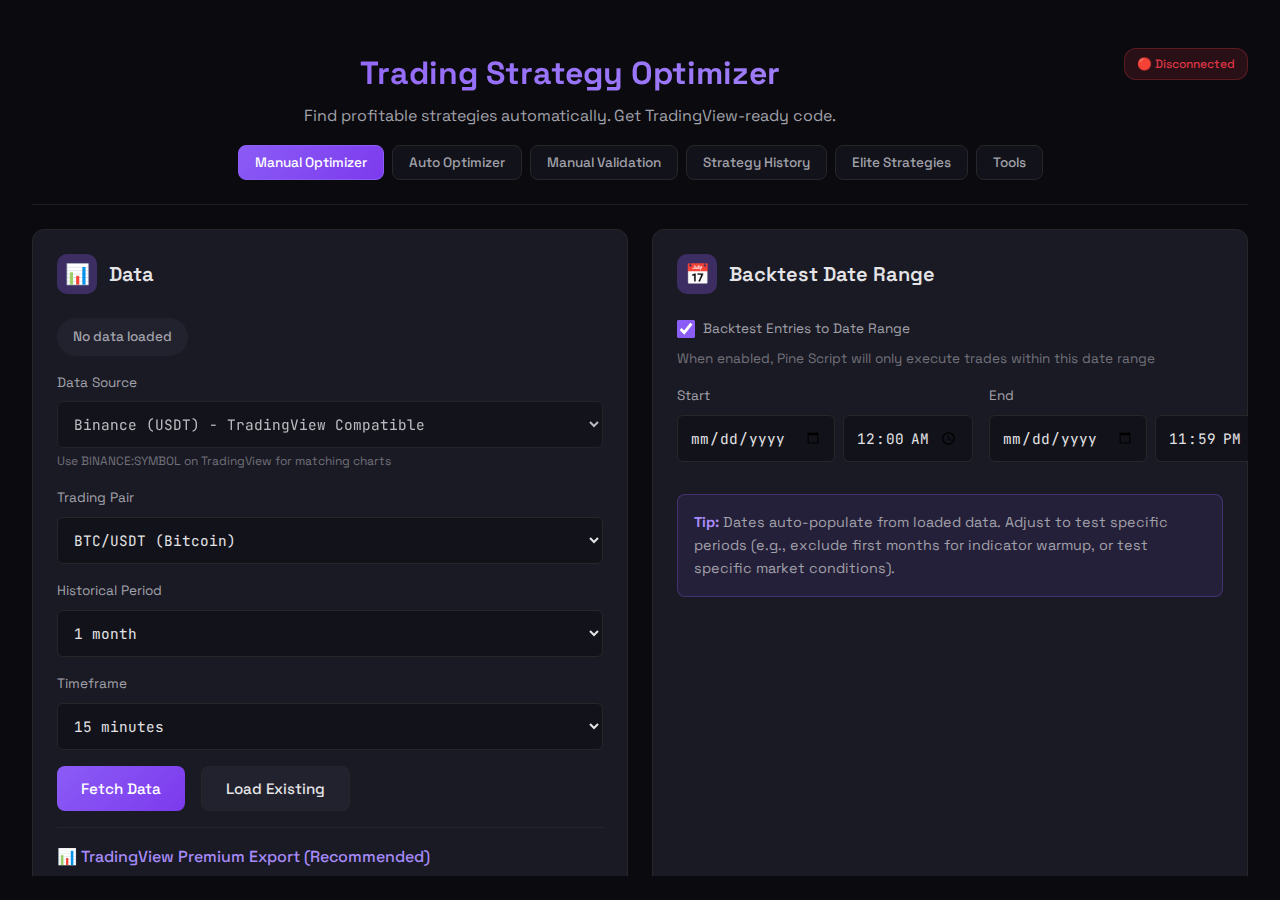
<file: frontend/index_split.html>
<!DOCTYPE html>
<html lang="en">
<head>
    <meta charset="UTF-8">
    <meta name="viewport" content="width=device-width, initial-scale=1.0">
    <title>BTCGBP ML Optimizer</title>
    <link href="https://fonts.googleapis.com/css2?family=JetBrains+Mono:wght@400;600&family=Space+Grotesk:wght@400;500;600;700&display=swap" rel="stylesheet">
    <link rel="stylesheet" href="css/main.css">
</head>
<body>
    <div class="container">
        <header>
            <div class="header-row">
                <div class="header-title">
                    <h1>Trading Strategy Optimizer</h1>
                    <p>Find profitable strategies automatically. Get TradingView-ready code.</p>
                </div>
                <div id="wsConnectionStatus" class="ws-status ws-connecting">🔄 Connecting...</div>
            </div>

            <!-- Tab Navigation -->
            <div class="tab-nav">
                <button class="tab-btn active" data-tab="main" onclick="showTab('main')">
                    Manual Optimizer
                </button>
                <button class="tab-btn" data-tab="autonomous" onclick="showTab('autonomous')">
                    Auto Optimizer
                </button>
                <button class="tab-btn" data-tab="validation" onclick="showTab('validation')">
                    Manual Validation
                </button>
                <button class="tab-btn" data-tab="history" onclick="showTab('history')">
                    Strategy History
                </button>
                <button class="tab-btn" data-tab="elite" onclick="showTab('elite')">
                    Elite Strategies
                </button>
                <button class="tab-btn" data-tab="tools" onclick="showTab('tools')">
                    Tools
                </button>
            </div>
        </header>

        <!-- Main Tab Content -->
        <div id="main-tab" class="tab-content">
        <div class="grid">
            <!-- Data Section -->
            <div class="card">
                <div class="card-header">
                    <div class="icon">📊</div>
                    <h2>Data</h2>
                </div>
                
                <div id="dataStatus">
                    <span class="status-badge neutral">No data loaded</span>
                </div>
                
                <div class="input-group" style="margin-top: 1rem;">
                    <label>Data Source</label>
                    <select id="sourceSelect" disabled style="opacity: 0.8;">
                        <option value="binance" selected>Binance (USDT) - TradingView Compatible</option>
                    </select>
                    <small style="color: var(--text-muted); font-size: 0.75rem; margin-top: 0.25rem; display: block;">
                        Use BINANCE:SYMBOL on TradingView for matching charts
                    </small>
                </div>
                
                <div class="input-group">
                    <label>Trading Pair</label>
                    <select id="pairSelect">
                        <!-- Options populated by JavaScript based on source -->
                    </select>
                </div>
                
                <div class="input-group">
                    <label>Historical Period</label>
                    <select id="monthsSelect">
                        <!-- Options will be populated by JavaScript based on source/interval -->
                        <option value="1" selected>1 month</option>
                        <option value="2">2 months (max)</option>
                    </select>
                </div>
                
                <div class="input-group">
                    <label>Timeframe</label>
                    <select id="intervalSelect" onchange="updatePeriodOptions()">
                        <option value="15" selected>15 minutes</option>
                        <option value="30">30 minutes</option>
                        <option value="60">1 hour</option>
                    </select>
                </div>
                
                
                <div class="actions">
                    <button class="btn btn-primary" id="fetchDataBtn" onclick="fetchData()">
                        Fetch Data
                    </button>
                    <button class="btn btn-secondary" onclick="loadExistingData()">
                        Load Existing
                    </button>
                </div>
                
                <!-- Data Loading Progress -->
                <div id="dataLoadingProgress" style="display: none; margin-top: 1rem;">
                    <div class="progress-bar">
                        <div class="progress-fill" id="dataProgressFill" style="width: 0%; transition: width 0.5s ease;"></div>
                    </div>
                    <div style="display: flex; justify-content: space-between; margin-top: 0.5rem;">
                        <span id="dataProgressMessage" style="color: var(--text-secondary); font-size: 0.9rem;">Loading...</span>
                        <span id="dataProgressPercent" style="color: var(--accent-primary); font-weight: 500;"></span>
                    </div>
                </div>
                
                <div style="margin-top: 1rem; padding-top: 1rem; border-top: 1px solid var(--border);">
                    <label style="color: var(--accent-secondary); font-weight: 500;">📊 TradingView Premium Export (Recommended)</label>
                    <p style="color: var(--text-muted); font-size: 0.85rem; margin: 0.5rem 0;">Export chart data from TradingView (Right-click → Export chart data)</p>
                    <input type="file" id="csvUpload" accept=".csv" onchange="uploadCSV(event)" style="display: none;">
                    <button class="btn btn-success" id="uploadCsvBtn" onclick="document.getElementById('csvUpload').click()" style="margin-top: 0.5rem;">
                        📁 Upload TradingView CSV
                    </button>
                </div>
            </div>

            <!-- Backtest Date Range Section -->
            <div class="card" id="backtestDateCard">
                <div class="card-header">
                    <div class="icon">📅</div>
                    <h2>Backtest Date Range</h2>
                </div>

                <div class="input-group" style="margin-bottom: 1rem;">
                    <label style="display: flex; align-items: center; gap: 0.5rem; cursor: pointer;">
                        <input type="checkbox" id="enableDateRange" checked style="width: 18px; height: 18px; accent-color: var(--accent-primary);">
                        <span>Backtest Entries to Date Range</span>
                    </label>
                    <p style="color: var(--text-muted); font-size: 0.85rem; margin-top: 0.5rem;">When enabled, Pine Script will only execute trades within this date range</p>
                </div>

                <div id="dateRangeInputs">
                    <div style="display: grid; grid-template-columns: 1fr 1fr; gap: 1rem;">
                        <div class="input-group">
                            <label>Start</label>
                            <div style="display: flex; gap: 0.5rem;">
                                <input type="date" id="backtestStartDate" style="flex: 2;">
                                <input type="time" id="backtestStartTime" value="00:00" style="flex: 1;">
                            </div>
                        </div>
                        <div class="input-group">
                            <label>End</label>
                            <div style="display: flex; gap: 0.5rem;">
                                <input type="date" id="backtestEndDate" style="flex: 2;">
                                <input type="time" id="backtestEndTime" value="23:59" style="flex: 1;">
                            </div>
                        </div>
                    </div>
                </div>

                <div class="info-box" style="margin-top: 1rem; background: rgba(139, 92, 246, 0.1); border: 1px solid rgba(139, 92, 246, 0.3);">
                    <strong>Tip:</strong> Dates auto-populate from loaded data. Adjust to test specific periods (e.g., exclude first months for indicator warmup, or test specific market conditions).
                </div>

                <!-- Data Statistics -->
                <div id="dataStatsSection" style="display: none; margin-top: 1rem;">
                    <!-- Row 1: Min, Avg, Max Price -->
                    <div style="display: grid; grid-template-columns: repeat(3, 1fr); gap: 0.75rem;">
                        <div style="background: rgba(239, 68, 68, 0.1); border: 1px solid rgba(239, 68, 68, 0.3); border-radius: 8px; padding: 0.75rem; text-align: center;">
                            <div style="font-size: 0.75rem; color: var(--text-muted); margin-bottom: 0.25rem;">Min Price</div>
                            <div id="statMinPrice" style="font-size: 1.1rem; font-weight: 600; color: var(--accent-danger);">-</div>
                        </div>
                        <div style="background: rgba(139, 92, 246, 0.1); border: 1px solid rgba(139, 92, 246, 0.3); border-radius: 8px; padding: 0.75rem; text-align: center;">
                            <div style="font-size: 0.75rem; color: var(--text-muted); margin-bottom: 0.25rem;">Avg Price</div>
                            <div id="statAvgPrice" style="font-size: 1.1rem; font-weight: 600; color: var(--accent-primary);">-</div>
                        </div>
                        <div style="background: rgba(16, 185, 129, 0.1); border: 1px solid rgba(16, 185, 129, 0.3); border-radius: 8px; padding: 0.75rem; text-align: center;">
                            <div style="font-size: 0.75rem; color: var(--text-muted); margin-bottom: 0.25rem;">Max Price</div>
                            <div id="statMaxPrice" style="font-size: 1.1rem; font-weight: 600; color: var(--accent-success);">-</div>
                        </div>
                    </div>
                    <!-- Row 2: Down Swing, Volatility, Up Swing -->
                    <div style="display: grid; grid-template-columns: repeat(3, 1fr); gap: 0.75rem; margin-top: 0.75rem;">
                        <div style="background: rgba(239, 68, 68, 0.1); border: 1px solid rgba(239, 68, 68, 0.3); border-radius: 8px; padding: 0.75rem; text-align: center;">
                            <div style="font-size: 0.75rem; color: var(--text-muted); margin-bottom: 0.25rem;">Largest Down Swing</div>
                            <div id="statMaxDown" style="font-size: 1.1rem; font-weight: 600; color: var(--accent-danger);">-</div>
                        </div>
                        <div style="background: rgba(251, 191, 36, 0.1); border: 1px solid rgba(251, 191, 36, 0.3); border-radius: 8px; padding: 0.75rem; text-align: center;">
                            <div style="font-size: 0.75rem; color: var(--text-muted); margin-bottom: 0.25rem;">Volatility (ATR%)</div>
                            <div id="statVolatility" style="font-size: 1.1rem; font-weight: 600; color: #fbbf24;">-</div>
                        </div>
                        <div style="background: rgba(16, 185, 129, 0.1); border: 1px solid rgba(16, 185, 129, 0.3); border-radius: 8px; padding: 0.75rem; text-align: center;">
                            <div style="font-size: 0.75rem; color: var(--text-muted); margin-bottom: 0.25rem;">Largest Up Swing</div>
                            <div id="statMaxUp" style="font-size: 1.1rem; font-weight: 600; color: var(--accent-success);">-</div>
                        </div>
                    </div>
                    <!-- Row 3: Daily Bull/Bear Timeline -->
                    <div style="margin-top: 0.75rem; background: rgba(30, 30, 40, 0.5); border: 1px solid rgba(255,255,255,0.1); border-radius: 8px; padding: 0.75rem;">
                        <div style="font-size: 0.75rem; color: var(--text-muted); margin-bottom: 0.5rem;">Daily Trend Timeline</div>
                        <div id="dailyTrendTimeline" style="display: flex; gap: 2px; flex-wrap: wrap; min-height: 24px;">
                            <!-- Filled by JS -->
                        </div>
                        <div style="display: flex; justify-content: space-between; margin-top: 0.5rem; font-size: 0.7rem; color: var(--text-muted);">
                            <span id="timelineStartDate">-</span>
                            <span style="display: flex; gap: 1rem;">
                                <span>🟢 Bull</span>
                                <span>🔴 Bear</span>
                                <span>⚪ Flat</span>
                            </span>
                            <span id="timelineEndDate">-</span>
                        </div>
                    </div>
                </div>
            </div>

            <!-- UNIFIED OPTIMIZATION - THE Main Feature -->
            <div class="card full-width" id="unifiedCard" style="position: relative; border: 2px solid var(--accent-primary);">
                <div id="unifiedOverlay" style="position: absolute; top: 0; left: 0; right: 0; bottom: 0; background: rgba(10,10,15,0.85); display: flex; align-items: center; justify-content: center; z-index: 10; border-radius: 12px;">
                    <div style="text-align: center; color: var(--text-muted);">
                        <div style="font-size: 2rem; margin-bottom: 0.5rem;">🔒</div>
                        <div>Load data first to start</div>
                    </div>
                </div>

                <div class="card-header">
                    <div class="icon" style="background: linear-gradient(135deg, var(--accent-primary), #ec4899);">🎯</div>
                    <h2>Find Profitable Strategies <span id="strategyDateRange" style="font-size: 0.85rem; font-weight: normal; color: var(--text-muted);"></span></h2>
                </div>

                <div class="info-box" style="background: linear-gradient(135deg, rgba(139, 92, 246, 0.15), rgba(236, 72, 153, 0.1)); border: 1px solid rgba(139, 92, 246, 0.4);">
                    <strong>How it works:</strong> Tests <strong>39 entry strategies</strong> (RSI, Bollinger Bands, MACD, Ichimoku, Keltner, Donchian, Aroon, etc.) with both long and short directions. Optimizes <strong>TP/SL percentages</strong> (0.1% - 10%). Native engine also supports candlestick pattern recognition.
                </div>

                <div style="display: grid; grid-template-columns: repeat(3, 1fr); gap: 1rem; margin: 1rem 0;">
                    <div class="input-group">
                        <label>Starting Capital (£)</label>
                        <input type="number" id="unifiedCapital" value="1000" min="100" max="100000" step="100">
                    </div>
                    <div class="input-group">
                        <label>Position Size (% of equity)</label>
                        <input type="number" id="unifiedRisk" value="75" min="1" max="100" step="5">
                    </div>
                    <div class="input-group">
                        <label>TP/SL Granularity</label>
                        <select id="unifiedTrials">
                            <option value="100">1.0% steps (fast)</option>
                            <option value="225">0.67% steps (balanced)</option>
                            <option value="400" selected>0.5% steps (thorough)</option>
                            <option value="625">0.4% steps (fine)</option>
                            <option value="10000">0.1% steps (exhaustive)</option>
                        </select>
                    </div>
                </div>

                <div class="info-box" style="background: linear-gradient(135deg, rgba(16, 185, 129, 0.1), rgba(5, 150, 105, 0.1)); border: 1px solid rgba(16, 185, 129, 0.3); margin-top: 0.5rem;">
                    <strong>🔬 Dual-Engine:</strong> TradingView engine for Pine Script export, Native engine (TA-Lib) for fast in-app execution with candlestick patterns.
                </div>

                <div class="actions">
                    <button class="btn btn-primary" id="unifiedBtn" onclick="runUnifiedOptimization()" style="background: linear-gradient(135deg, var(--accent-primary), #ec4899); font-size: 1.1rem; padding: 1rem 2rem; width: 100%;">
                        Find Best Strategies
                    </button>
                </div>
                
                <div id="unifiedProgress" style="display: none; margin-top: 1.5rem;">
                    <div class="progress-bar" style="height: 12px;">
                        <div class="progress-fill" id="unifiedProgressFill" style="width: 0%; background: linear-gradient(90deg, var(--accent-primary), #ec4899);"></div>
                    </div>
                    <p id="unifiedMessage" style="color: var(--text-secondary); margin-top: 0.75rem; font-size: 0.95rem;"></p>
                </div>
                
                <div id="unifiedResults" style="margin-top: 1.5rem;"></div>
            </div>
            
            <!-- TradingView Comparison Section -->
            <div class="card full-width" id="comparisonCard" style="display: none;">
                <div class="card-header">
                    <div class="icon" style="background: linear-gradient(135deg, #2962FF, #00BCD4);">📊</div>
                    <h2>TradingView vs Our System Comparison</h2>
                </div>

                <div class="info-box" style="background: linear-gradient(135deg, rgba(41, 98, 255, 0.1), rgba(0, 188, 212, 0.1)); border: 1px solid rgba(41, 98, 255, 0.3);">
                    <strong>How to compare:</strong>
                    1. Run our optimization on your data.
                    2. Copy the Pine Script to TradingView.
                    3. In TradingView Strategy Tester, click "List of Trades" → Export (CSV icon).
                    4. Upload that CSV here to compare.
                </div>

                <div style="display: flex; gap: 1rem; align-items: center; margin: 1rem 0; flex-wrap: wrap;">
                    <div class="input-group" style="margin-bottom: 0; flex: 1; min-width: 150px;">
                        <label>Compare against strategy:</label>
                        <select id="comparisonRankSelect">
                            <option value="1">#1 Strategy</option>
                            <option value="2">#2 Strategy</option>
                            <option value="3">#3 Strategy</option>
                            <option value="4">#4 Strategy</option>
                            <option value="5">#5 Strategy</option>
                        </select>
                    </div>
                    <div>
                        <input type="file" id="tvComparisonUpload" accept=".csv" onchange="uploadTVComparison(event)" style="display: none;">
                        <button class="btn" onclick="document.getElementById('tvComparisonUpload').click()" style="background: linear-gradient(135deg, #2962FF, #00BCD4); margin-top: 1.25rem;">
                            📁 Upload TradingView Trade Export
                        </button>
                    </div>
                    <button class="btn btn-secondary" onclick="clearComparison()" style="margin-top: 1.25rem;">
                        Clear
                    </button>
                </div>

                <div id="comparisonResults"></div>
            </div>

            <!-- Activity Log -->
            <div class="card full-width">
                <div class="card-header">
                    <div class="icon">📜</div>
                    <h2>Activity Log</h2>
                </div>
                <div class="log-container" id="logContainer">
                    <div class="log-entry">
                        <span class="log-time">[00:00:00]</span>
                        System ready. Fetch data to begin.
                    </div>
                </div>
            </div>
        </div>
        </div><!-- End main-tab -->

        <!-- History Tab Content -->
        <div id="history-tab" class="tab-content" style="display: none;">
            <div class="card full-width">
                <div class="card-header">
                    <div class="icon">📚</div>
                    <h2>Strategy History</h2>
                    <span class="status-badge neutral" id="history-count">Loading...</span>
                </div>

                <!-- Filter Controls -->
                <div class="filter-controls">
                    <div class="input-group">
                        <label>Trading Pair</label>
                        <select id="filter-symbol" onchange="applyHistoryFilters()">
                            <option value="">All Pairs</option>
                        </select>
                    </div>

                    <div class="input-group">
                        <label>Timeframe</label>
                        <select id="filter-timeframe" onchange="applyHistoryFilters()">
                            <option value="">All Timeframes</option>
                        </select>
                    </div>

                    <div class="input-group">
                        <label>Historical Period</label>
                        <select id="filter-period" onchange="applyHistoryFilters()">
                            <option value="">All Periods</option>
                            <option value="1w">1 Week</option>
                            <option value="2w">2 Weeks</option>
                            <option value="1m">1 Month</option>
                            <option value="3m">3 Months</option>
                            <option value="6m">6 Months</option>
                            <option value="9m">9 Months</option>
                            <option value="1y">1 Year</option>
                            <option value="2y">2 Years</option>
                            <option value="3y">3 Years</option>
                            <option value="5y">5 Years</option>
                        </select>
                    </div>

                    <button class="btn btn-secondary" onclick="resetHistoryFilters()" style="margin-top: 1.5rem;">
                        Reset Filters
                    </button>
                </div>

                <!-- Results Table -->
                <div class="table-container">
                    <table class="history-table" id="history-table">
                        <thead>
                            <tr>
                                <th class="sortable" data-sort="rank" onclick="sortHistoryTable('rank')">#</th>
                                <th class="sortable" data-sort="strategy_name" onclick="sortHistoryTable('strategy_name')">Strategy</th>
                                <th class="sortable" data-sort="symbol" onclick="sortHistoryTable('symbol')">Symbol</th>
                                <th class="sortable" data-sort="period" onclick="sortHistoryTable('period')">Period</th>
                                <th class="sortable" data-sort="timeframe" onclick="sortHistoryTable('timeframe')">TF</th>
                                <th class="sortable" data-sort="tp_percent" onclick="sortHistoryTable('tp_percent')">TP%</th>
                                <th class="sortable" data-sort="sl_percent" onclick="sortHistoryTable('sl_percent')">SL%</th>
                                <th class="sortable active desc" data-sort="composite_score" onclick="sortHistoryTable('composite_score')">Score</th>
                                <th class="sortable" data-sort="win_rate" onclick="sortHistoryTable('win_rate')">Win Rate</th>
                                <th class="sortable" data-sort="profit_factor" onclick="sortHistoryTable('profit_factor')">PF</th>
                                <th class="sortable" data-sort="total_pnl" onclick="sortHistoryTable('total_pnl')">PnL</th>
                                <th class="sortable" data-sort="max_drawdown" onclick="sortHistoryTable('max_drawdown')">DD%</th>
                                <th class="sortable" data-sort="total_trades" onclick="sortHistoryTable('total_trades')">Trades</th>
                                <th class="sortable" data-sort="created_at" onclick="sortHistoryTable('created_at')">Date</th>
                                <th>Actions</th>
                            </tr>
                        </thead>
                        <tbody id="history-tbody">
                            <!-- Populated by JavaScript -->
                        </tbody>
                    </table>
                </div>

                <!-- Loading/Empty States -->
                <div id="history-loading" class="loading-state">
                    Loading strategies...
                </div>
                <div id="history-empty" class="empty-state" style="display: none;">
                    No strategies found matching your filters.
                </div>
            </div>

            <!-- Strategy Detail Panel -->
            <div id="strategy-detail-panel" class="card full-width" style="display: none; margin-top: 1.5rem;">
                <div class="card-header">
                    <div class="icon">📊</div>
                    <h2 id="detail-strategy-name">Strategy Details</h2>
                    <button class="btn btn-secondary" onclick="closeStrategyDetail()" style="margin-left: auto;">
                        Close
                    </button>
                </div>
                <div id="strategy-detail-content">
                    <!-- Populated dynamically -->
                </div>
            </div>
        </div><!-- End history-tab -->

        <!-- Validation Tab Content -->
        <div id="validation-tab" class="tab-content" style="display: none;">
            <div class="card">
                <div class="card-header">
                    <div class="icon">🔬</div>
                    <h2>Strategy Validation</h2>
                </div>
                <p style="color: #888; margin-bottom: 1.5rem;">
                    Test a winning strategy across different time periods to validate its robustness.
                    Uses the same parameters (TP%, SL%, entry rule) against fresh data from the same source.
                    <br><span style="color: #666; font-size: 0.85rem;">💡 Tip: Click the 🔬 button in Strategy History for quick validation.</span>
                </p>

                <!-- Strategy Selector -->
                <div class="input-group">
                    <label>Select Strategy to Validate</label>
                    <select id="validationStrategySelect" style="width: 100%; padding: 0.75rem;" onchange="onValidationStrategyChange()">
                        <option value="">-- Select a strategy --</option>
                    </select>
                </div>

                <!-- Capital & Position Size Override -->
                <div class="input-row" style="margin-top: 1rem;">
                    <div class="input-group" style="flex: 1;">
                        <label>Starting Capital (£)</label>
                        <input type="number" id="validationCapital" min="100" max="1000000" step="100" value="1000" placeholder="1000">
                        <small style="color: #666; font-size: 0.75rem;">Original: <span id="validationOriginalCapital">--</span></small>
                    </div>
                    <div class="input-group" style="flex: 1;">
                        <label>Position Size (%)</label>
                        <input type="number" id="validationPositionSize" min="1" max="100" step="1" value="75" placeholder="75">
                        <small style="color: #666; font-size: 0.75rem;">Original: <span id="validationOriginalPosition">--</span></small>
                    </div>
                </div>

                <!-- Validate Button -->
                <button id="validateBtn" onclick="runValidation()" class="btn" style="margin-top: 1rem; width: 100%;">
                    Run Validation (All Periods)
                </button>

                <!-- Progress Indicator -->
                <div id="validationProgress" style="display: none; margin-top: 1rem;">
                    <div class="progress-bar" style="height: 4px; background: #333; border-radius: 2px;">
                        <div id="validationProgressBar" style="width: 0%; height: 100%; background: linear-gradient(90deg, #00d4ff, #7b68ee); border-radius: 2px; transition: width 0.3s;"></div>
                    </div>
                    <p id="validationProgressText" style="color: #888; font-size: 0.85rem; margin-top: 0.5rem;">Validating...</p>
                </div>
            </div>

            <!-- Validation Results -->
            <div id="validationResults" class="card" style="display: none; margin-top: 1.5rem;">
                <div class="card-header">
                    <div class="icon">📊</div>
                    <h2 id="validationResultsTitle">Validation Results</h2>
                </div>

                <!-- Strategy Info -->
                <div id="validationStrategyInfo" style="margin-bottom: 1rem; padding: 1rem; background: #1a1a2e; border-radius: 8px;">
                    <!-- Populated dynamically -->
                </div>

                <!-- Results Table -->
                <div style="overflow-x: auto;">
                    <table class="history-table" id="validationTable">
                        <thead>
                            <tr>
                                <th>Period</th>
                                <th>Trades</th>
                                <th>Win Rate</th>
                                <th>PnL</th>
                                <th>Drawdown</th>
                                <th>Profit Factor</th>
                                <th>Status</th>
                            </tr>
                        </thead>
                        <tbody id="validationTableBody">
                            <!-- Populated dynamically -->
                        </tbody>
                    </table>
                </div>
            </div>
        </div><!-- End validation-tab -->

        <!-- Elite Strategies Tab Content -->
        <div id="elite-tab" class="tab-content" style="display: none;">
            <div class="card">
                <div class="card-header">
                    <div class="icon">🏆</div>
                    <h2>Elite Strategies</h2>
                </div>
                <p style="color: var(--text-secondary); margin-bottom: 0.5rem;">
                    Strategies validated across ALL time periods. Elite status means consistent performance.
                </p>
                <p style="color: var(--text-muted); font-size: 0.8rem; margin-bottom: 1rem;">
                    📊 Validation settings: £1,000 capital, 100% position size, 0.1% commission. Returns shown as % of starting capital.
                </p>

                <!-- Status Bar -->
                <div class="elite-status-bar">
                    <span class="elite-badge elite-status">Elite: <span id="eliteCount">0</span></span>
                    <span class="elite-badge partial-status">Partial: <span id="partialCount">0</span></span>
                    <span class="elite-badge failed-status">Failed: <span id="failedCount">0</span></span>
                    <span class="elite-badge pending-status">Pending: <span id="pendingCount">0</span></span>
                    <span id="eliteProgress" class="elite-progress"></span>
                </div>
                <p style="color: var(--text-muted); font-size: 0.85rem; margin-top: -0.5rem;">
                    Validation runs automatically in the background. Pauses when optimizer is active.
                </p>

                <!-- Elite Filter Controls -->
                <div class="filter-controls" style="margin-top: 1rem;">
                    <div class="input-group">
                        <label>Search Strategy</label>
                        <input type="text" id="elite-filter-search" placeholder="Search name..." oninput="applyEliteFilters()">
                    </div>

                    <div class="input-group">
                        <label>Trading Pair</label>
                        <select id="elite-filter-symbol" onchange="applyEliteFilters()">
                            <option value="">All Pairs</option>
                        </select>
                    </div>

                    <div class="input-group">
                        <label>Direction</label>
                        <select id="elite-filter-direction" onchange="applyEliteFilters()">
                            <option value="">All</option>
                            <option value="long">Long Only</option>
                            <option value="short">Short Only</option>
                        </select>
                    </div>

                    <button class="btn btn-secondary" onclick="resetEliteFilters()" style="margin-top: 1.5rem;">
                        Reset Filters
                    </button>
                </div>

                <!-- Elite Strategies Table -->
                <div style="overflow-x: auto; margin-top: 1rem;">
                    <table class="history-table elite-table" id="eliteTable">
                        <thead>
                            <tr>
                                <th class="sortable" data-sort="rank" onclick="sortEliteTable('rank')">#</th>
                                <th class="sortable active desc" data-sort="score" onclick="sortEliteTable('score')">Score</th>
                                <th class="sortable" data-sort="strategy" onclick="sortEliteTable('strategy')" style="text-align: left;">Strategy</th>
                                <th class="sortable" data-sort="1w" onclick="sortEliteTable('1w')">1W</th>
                                <th class="sortable" data-sort="2w" onclick="sortEliteTable('2w')">2W</th>
                                <th class="sortable" data-sort="1m" onclick="sortEliteTable('1m')">1M</th>
                                <th class="sortable" data-sort="3m" onclick="sortEliteTable('3m')">3M</th>
                                <th class="sortable" data-sort="6m" onclick="sortEliteTable('6m')">6M</th>
                                <th class="sortable" data-sort="9m" onclick="sortEliteTable('9m')">9M</th>
                                <th class="sortable" data-sort="1y" onclick="sortEliteTable('1y')">1Y</th>
                                <th class="sortable" data-sort="2y" onclick="sortEliteTable('2y')">2Y</th>
                                <th class="sortable" data-sort="3y" onclick="sortEliteTable('3y')">3Y</th>
                                <th class="sortable" data-sort="5y" onclick="sortEliteTable('5y')">5Y</th>
                                <th>Actions</th>
                            </tr>
                        </thead>
                        <tbody id="eliteTableBody">
                            <!-- Populated dynamically -->
                        </tbody>
                    </table>
                    <div id="eliteEmpty" style="text-align: center; padding: 2rem; color: var(--text-secondary);">
                        No elite strategies found. Run validation to identify consistent strategies.
                    </div>
                </div>

            </div>
        </div><!-- End elite-tab -->

        <!-- Autonomous Optimizer Tab Content -->
        <div id="autonomous-tab" class="tab-content" style="display: none;">
            <div class="card">
                <div class="card-header">
                    <div class="icon" style="background: linear-gradient(135deg, #f59e0b, #ef4444);">⚡</div>
                    <h2>Autonomous Optimizer</h2>

                    <!-- Toggle Switch -->
                    <label class="toggle-switch" style="margin-left: auto;">
                        <input type="checkbox" id="autonomousToggle" onchange="toggleAutonomousOptimizer()">
                        <span class="toggle-slider"></span>
                        <span id="autonomousToggleLabel" style="margin-left: 0.5rem; color: var(--text-secondary);">OFF</span>
                    </label>
                </div>

                <div class="info-box" style="background: linear-gradient(135deg, rgba(245, 158, 11, 0.1), rgba(239, 68, 68, 0.1)); border: 1px solid rgba(245, 158, 11, 0.3); padding: 1rem; border-radius: 8px; margin-bottom: 1rem;">
                    <strong>How it works:</strong> Automatically cycles through all trading pairs, timeframes, periods, and granularities running optimizations continuously.
                    Uses Capital: £1000, Position Size: 100%. Pauses when you run manual optimizations.
                </div>

                <!-- Status Display -->
                <div id="autonomousStatus" class="autonomous-status-panel">
                    <div class="autonomous-status-bar">
                        <span id="autonomousStatusBadge" class="status-badge neutral">Idle</span>
                        <span id="autonomousStatusMessage" style="color: var(--text-secondary); margin-left: 1rem;">Not running</span>
                    </div>

                    <!-- Progress -->
                    <div id="autonomousProgressContainer" style="display: none; margin-top: 1rem;">
                        <div class="progress-bar" style="height: 8px; background: var(--bg-hover); border-radius: 4px; overflow: hidden;">
                            <div class="progress-fill" id="autonomousProgressFill" style="width: 0%; height: 100%; background: linear-gradient(90deg, #f59e0b, #ef4444); transition: width 0.3s;"></div>
                        </div>
                        <div style="display: flex; justify-content: space-between; margin-top: 0.5rem; font-size: 0.85rem;">
                            <span id="autonomousProgressText" style="color: var(--text-secondary);">0%</span>
                            <span id="autonomousCycleProgress" style="color: var(--text-muted);">0 / 0 combinations</span>
                        </div>
                    </div>
                </div>

                <!-- Task Queue -->
                <div class="task-queue" id="taskQueue">
                    <div class="task-queue-header">
                        <span>OPTIMIZATION QUEUE</span>
                    </div>
                    <div id="taskQueueBody">
                        <!-- Populated by JavaScript -->
                        <div style="padding: 2rem; text-align: center; color: var(--text-muted);">
                            Enable optimizer to see queue
                        </div>
                    </div>
                </div>

                <!-- Results Summary -->
                <div id="autonomousResultsSummary" style="margin-top: 1.5rem;">
                    <h3 style="font-size: 1rem; margin-bottom: 1rem; color: var(--text-secondary);">Session Summary</h3>
                    <div style="display: grid; grid-template-columns: repeat(5, 1fr); gap: 1rem;">
                        <div class="stat-item">
                            <div class="stat-value" style="color: var(--success);" id="autoCompletedCount">0</div>
                            <div class="stat-label">Completed</div>
                        </div>
                        <div class="stat-item">
                            <div class="stat-value" style="color: #f59e0b;" id="autoSkippedCount">0</div>
                            <div class="stat-label">Skipped</div>
                        </div>
                        <div class="stat-item">
                            <div class="stat-value" style="color: var(--danger);" id="autoErrorCount">0</div>
                            <div class="stat-label">Errors</div>
                        </div>
                        <div class="stat-item">
                            <div class="stat-value" id="autoTotalCombinations">0</div>
                            <div class="stat-label">Total</div>
                        </div>
                        <div class="stat-item">
                            <div class="stat-value" id="autoLastCompleted">-</div>
                            <div class="stat-label">Last Completed</div>
                        </div>
                    </div>
                </div>

                <!-- Best Strategy Found -->
                <div id="autoBestStrategySection" style="display: none; margin-top: 1.5rem; padding: 1rem; background: rgba(34, 197, 94, 0.1); border: 1px solid var(--success); border-radius: 8px;">
                    <h3 style="font-size: 1rem; margin-bottom: 1rem; color: var(--success);">🏆 Best Strategy Found</h3>
                    <div id="autoBestStrategyDetails" style="display: grid; grid-template-columns: repeat(5, 1fr); gap: 1rem;">
                        <!-- Populated by JavaScript -->
                    </div>
                </div>

                <!-- Last Result -->
                <div id="autoLastResultSection" style="display: none; margin-top: 1rem; padding: 1rem; background: var(--bg-secondary); border-radius: 8px;">
                    <h4 style="font-size: 0.9rem; margin-bottom: 0.75rem; color: var(--text-secondary);">Last Optimization Result</h4>
                    <div id="autoLastResultDetails">
                        <!-- Populated by JavaScript -->
                    </div>
                </div>

                <!-- Skipped Validations Log (Collapsible) -->
                <div id="autoSkippedSection" class="collapsible-section" style="display: none; margin-top: 1rem;">
                    <div class="collapsible-header" onclick="toggleCollapsible(this.parentElement)">
                        <span>⚠ Skipped - Insufficient Data (<span id="skippedCountLabel">0</span>)</span>
                        <span class="collapsible-icon">▼</span>
                    </div>
                    <div class="collapsible-content">
                        <p style="font-size: 0.85rem; color: var(--text-secondary); margin-bottom: 1rem;">
                            Combinations skipped due to insufficient historical data.
                        </p>
                        <div style="overflow-x: auto; max-height: 200px; overflow-y: auto;">
                            <table class="history-table" id="autoSkippedTable">
                                <thead>
                                    <tr>
                                        <th>Time</th>
                                        <th>Pair</th>
                                        <th>Period</th>
                                        <th>Timeframe</th>
                                        <th>Coverage</th>
                                    </tr>
                                </thead>
                                <tbody id="autoSkippedTableBody"></tbody>
                            </table>
                        </div>
                    </div>
                </div>

                <!-- Optimization History (Collapsible) -->
                <div id="autoHistorySection" class="collapsible-section" style="margin-top: 1rem;">
                    <div class="collapsible-header" onclick="toggleCollapsible(this.parentElement)">
                        <span>📜 Optimization History</span>
                        <span class="collapsible-icon">▼</span>
                    </div>
                    <div class="collapsible-content">
                        <div style="overflow-x: auto; max-height: 250px; overflow-y: auto;">
                            <table class="history-table" id="autoHistoryTable">
                                <thead>
                                    <tr>
                                        <th>Time</th>
                                        <th>Pair</th>
                                        <th>Period</th>
                                        <th>Timeframe</th>
                                        <th>Strategies</th>
                                        <th>Best PnL</th>
                                    </tr>
                                </thead>
                                <tbody id="autoHistoryTableBody"></tbody>
                            </table>
                            <div id="autoHistoryEmpty" style="text-align: center; padding: 1rem; color: var(--text-secondary);">
                                No history yet
                            </div>
                        </div>
                    </div>
                </div>
            </div>
        </div><!-- End autonomous-tab -->

        <!-- Tools Tab -->
        <div id="tools-tab" class="tab-content" style="display: none;">
            <div class="card" style="width: 100%;">
                <div class="card-header">
                    <div class="icon">🔧</div>
                    <h2>Tools</h2>
                </div>
                <div class="card-body">
                    <!-- Priority Queue Manager (TOP) - New 3-Column Layout -->
                    <div style="margin-bottom: 2rem;">
                        <h3 style="font-size: 1.1rem; margin-bottom: 1rem; color: var(--text-secondary);">Priority Queue</h3>

                        <div style="background: var(--bg-secondary); padding: 1.5rem; border-radius: 8px;">
                            <h4 style="margin-bottom: 0.5rem; color: var(--text-primary);">Optimization Priority Order</h4>
                            <p style="font-size: 0.9rem; color: var(--text-secondary); margin-bottom: 1rem;">
                                Drag items within each list to set priority. The optimizer processes: Pair #1 + Period #1 + Timeframe #1 first, then cycles through.
                                Disable items to skip them.
                            </p>

                            <!-- 4-Column Priority Lists -->
                            <div class="priority-columns">
                                <!-- Trading Pairs Column -->
                                <div class="priority-column">
                                    <div class="priority-column-header">
                                        <span class="column-icon">💱</span>
                                        <span class="column-title">Trading Pairs</span>
                                        <span class="column-count" id="pairsCount">0/0</span>
                                    </div>
                                    <div class="priority-list-container">
                                        <div id="pairsPriorityList" class="priority-list" data-list-type="pairs"></div>
                                    </div>
                                </div>

                                <!-- Historical Periods Column -->
                                <div class="priority-column">
                                    <div class="priority-column-header">
                                        <span class="column-icon">📅</span>
                                        <span class="column-title">Historical Periods</span>
                                        <span class="column-count" id="periodsCount">0/0</span>
                                    </div>
                                    <div class="priority-list-container">
                                        <div id="periodsPriorityList" class="priority-list" data-list-type="periods"></div>
                                    </div>
                                </div>

                                <!-- Timeframes Column -->
                                <div class="priority-column">
                                    <div class="priority-column-header">
                                        <span class="column-icon">⏱️</span>
                                        <span class="column-title">Timeframes</span>
                                        <span class="column-count" id="timeframesCount">0/0</span>
                                    </div>
                                    <div class="priority-list-container">
                                        <div id="timeframesPriorityList" class="priority-list" data-list-type="timeframes"></div>
                                    </div>
                                </div>

                                <!-- Granularities Column -->
                                <div class="priority-column">
                                    <div class="priority-column-header">
                                        <span class="column-icon">🎯</span>
                                        <span class="column-title">Granularity</span>
                                        <span class="column-count" id="granularitiesCount">0/0</span>
                                    </div>
                                    <div class="priority-list-container">
                                        <div id="granularitiesPriorityList" class="priority-list" data-list-type="granularities"></div>
                                    </div>
                                </div>
                            </div>

                            <!-- Summary Row -->
                            <div class="priority-summary">
                                <div class="combo-count">
                                    Total combinations: <strong id="totalCombinations">0</strong>
                                </div>
                                <div style="margin-left: auto; display: flex; gap: 0.5rem; flex-wrap: wrap;">
                                    <button class="btn btn-secondary btn-sm" onclick="enableAllPriorityItems()">
                                        ✅ Enable All
                                    </button>
                                    <button class="btn btn-secondary btn-sm" onclick="disableAllPriorityItems()">
                                        ⛔ Disable All
                                    </button>
                                    <button class="btn btn-secondary btn-sm" onclick="resetPriorityToDefaults()">
                                        🔄 Reset
                                    </button>
                                </div>
                            </div>
                        </div>
                    </div>

                    <!-- Database Tools -->
                    <div style="margin-bottom: 2rem;">
                        <h3 style="font-size: 1.1rem; margin-bottom: 1rem; color: var(--text-secondary);">Database Management</h3>

                        <div style="background: var(--bg-secondary); padding: 1.5rem; border-radius: 8px; margin-bottom: 1rem;">
                            <h4 style="margin-bottom: 0.5rem; color: var(--text-primary);">Clear Strategy Database</h4>
                            <p style="font-size: 0.9rem; color: var(--text-secondary); margin-bottom: 1rem;">
                                Delete all strategies from the database. This will remove all Strategy History, Elite Strategies,
                                and validation data. Use this to start fresh with clean data after fixing data issues.
                            </p>
                            <p style="font-size: 0.85rem; color: var(--danger); margin-bottom: 1rem;">
                                ⚠️ This action cannot be undone!
                            </p>
                            <button class="btn btn-danger" onclick="clearDatabase()" style="background: var(--danger);">
                                🗑️ Clear Database
                            </button>
                        </div>

                        <div style="background: var(--bg-secondary); padding: 1.5rem; border-radius: 8px;">
                            <h4 style="margin-bottom: 0.5rem; color: var(--text-primary);">Database Statistics</h4>
                            <div id="dbStats" style="display: grid; grid-template-columns: repeat(3, 1fr); gap: 1rem; margin-top: 1rem;">
                                <div class="stat-item">
                                    <div class="stat-value" id="dbTotalStrategies">-</div>
                                    <div class="stat-label">Total Strategies</div>
                                </div>
                                <div class="stat-item">
                                    <div class="stat-value" id="dbEliteStrategies">-</div>
                                    <div class="stat-label">Elite Strategies</div>
                                </div>
                                <div class="stat-item">
                                    <div class="stat-value" id="dbPendingValidation">-</div>
                                    <div class="stat-label">Pending Validation</div>
                                </div>
                            </div>
                            <button class="btn btn-secondary" onclick="refreshDbStats()" style="margin-top: 1rem;">
                                🔄 Refresh Stats
                            </button>
                        </div>
                    </div>

                    <!-- Autonomous Optimizer Tools -->
                    <div>
                        <h3 style="font-size: 1.1rem; margin-bottom: 1rem; color: var(--text-secondary);">Autonomous Optimizer</h3>

                        <div style="background: var(--bg-secondary); padding: 1.5rem; border-radius: 8px;">
                            <h4 style="margin-bottom: 0.5rem; color: var(--text-primary);">Reset Cycle Position</h4>
                            <p style="font-size: 0.9rem; color: var(--text-secondary); margin-bottom: 1rem;">
                                Reset the autonomous optimizer to start from the beginning of the combination cycle.
                            </p>
                            <button class="btn btn-secondary" onclick="resetAutonomousCycle()">
                                🔄 Reset Cycle
                            </button>
                        </div>
                    </div>
                </div>
            </div>
        </div><!-- End tools-tab -->
    </div>


    <!-- Pine Script Modal -->
    <div id="pineScriptModal" style="display: none; position: fixed; top: 0; left: 0; width: 100%; height: 100%; background: rgba(0,0,0,0.8); z-index: 9999; justify-content: center; align-items: center;">
        <div style="background: var(--bg-card); border-radius: 12px; width: 90%; max-width: 900px; max-height: 90vh; display: flex; flex-direction: column; border: 1px solid var(--border);">
            <div style="padding: 1rem 1.5rem; border-bottom: 1px solid var(--border); display: flex; justify-content: space-between; align-items: center;">
                <h3 id="pineModalTitle" style="margin: 0; color: var(--text-primary);">Pine Script</h3>
                <button onclick="closePineModal()" style="background: none; border: none; color: var(--text-muted); font-size: 1.5rem; cursor: pointer;">&times;</button>
            </div>
            <div style="padding: 1rem 1.5rem; flex: 1; overflow: hidden; display: flex; flex-direction: column;">
                <p style="color: var(--text-muted); margin: 0 0 0.75rem 0; font-size: 0.85rem;">Select all (Ctrl+A / Cmd+A) and copy (Ctrl+C / Cmd+C):</p>
                <textarea id="pineScriptContent" readonly style="flex: 1; width: 100%; min-height: 400px; background: var(--bg-secondary); color: var(--text-primary); border: 1px solid var(--border); border-radius: 8px; padding: 1rem; font-family: 'Monaco', 'Menlo', 'Consolas', monospace; font-size: 0.8rem; resize: none;"></textarea>
            </div>
            <div style="padding: 1rem 1.5rem; border-top: 1px solid var(--border); display: flex; gap: 0.5rem; justify-content: flex-end;">
                <button onclick="selectAllPineScript()" class="btn btn-secondary" style="font-size: 0.85rem;">Select All</button>
                <button onclick="closePineModal()" class="btn" style="font-size: 0.85rem;">Close</button>
            </div>
        </div>
    </div>

    <!-- Export Period Selection Modal -->
    <div id="exportPeriodModal" style="display: none; position: fixed; top: 0; left: 0; width: 100%; height: 100%; background: rgba(0,0,0,0.8); z-index: 9999; justify-content: center; align-items: center;">
        <div style="background: var(--bg-card); border-radius: 12px; width: 90%; max-width: 500px; display: flex; flex-direction: column; border: 1px solid var(--border);">
            <div style="padding: 1rem 1.5rem; border-bottom: 1px solid var(--border); display: flex; justify-content: space-between; align-items: center;">
                <h3 id="exportModalTitle" style="margin: 0; color: var(--text-primary);">Export Trades CSV</h3>
                <button onclick="closeExportModal()" style="background: none; border: none; color: var(--text-muted); font-size: 1.5rem; cursor: pointer;">&times;</button>
            </div>
            <div style="padding: 1.5rem;">
                <p style="color: var(--text-muted); margin: 0 0 1rem 0; font-size: 0.9rem;">Select period(s) to export:</p>
                <div id="exportPeriodOptions" style="display: grid; grid-template-columns: repeat(2, 1fr); gap: 0.5rem;">
                    <!-- Populated dynamically -->
                </div>
                <div style="margin-top: 1rem; padding-top: 1rem; border-top: 1px solid var(--border);">
                    <label style="display: flex; align-items: center; gap: 0.5rem; cursor: pointer; color: var(--text-primary);">
                        <input type="checkbox" id="exportSelectAll" onchange="toggleExportSelectAll()" style="width: 18px; height: 18px;">
                        <span>Select All (download as separate files)</span>
                    </label>
                </div>
            </div>
            <div style="padding: 1rem 1.5rem; border-top: 1px solid var(--border); display: flex; gap: 0.5rem; justify-content: flex-end;">
                <button onclick="closeExportModal()" class="btn btn-secondary" style="font-size: 0.85rem;">Cancel</button>
                <button onclick="executeExport()" class="btn" style="font-size: 0.85rem;">Export Selected</button>
            </div>
        </div>
    </div>


    <script src="js/app.js"></script>
</body>
</html>
</file>
<file: frontend/css/main.css>
:root {
            --bg-primary: #0a0a0f;
            --bg-secondary: #12121a;
            --bg-card: #1a1a24;
            --bg-hover: #22222e;
            --text-primary: #e4e4e7;
            --text-secondary: #a1a1aa;
            --text-muted: #71717a;
            --accent-primary: #8b5cf6;
            --accent-secondary: #a78bfa;
            --accent-glow: rgba(139, 92, 246, 0.3);
            --success: #22c55e;
            --success-bg: rgba(34, 197, 94, 0.1);
            --danger: #ef4444;
            --danger-bg: rgba(239, 68, 68, 0.1);
            --warning: #f59e0b;
            --border: #27272a;
            --border-subtle: #1f1f23;
        }
        
        * {
            margin: 0;
            padding: 0;
            box-sizing: border-box;
        }
        
        html, body {
            height: 100%;
            width: 100%;
        }

        body {
            font-family: 'Space Grotesk', sans-serif;
            background: var(--bg-primary);
            color: var(--text-primary);
            min-height: 100vh;
            line-height: 1.6;
            display: flex;
            flex-direction: column;
        }

        .container {
            flex: 1 1 auto;
            display: flex;
            flex-direction: column;
            width: 100%;
            max-width: 100%;
            margin: 0;
            padding: 1.5rem 2rem;
            overflow-x: hidden;
            overflow-y: auto;
        }
        
        /* Header */
        header {
            flex: 0 0 auto;
            text-align: center;
            padding: 1.5rem 0;
            border-bottom: 1px solid var(--border-subtle);
            margin-bottom: 1.5rem;
        }

        header h1 {
            font-size: 2rem;
            font-weight: 700;
            background: linear-gradient(135deg, var(--accent-primary), var(--accent-secondary));
            -webkit-background-clip: text;
            -webkit-text-fill-color: transparent;
            background-clip: text;
            margin-bottom: 0.25rem;
        }

        header p {
            color: var(--text-secondary);
            font-size: 1rem;
        }

        /* Tab Content Area */
        .tab-content {
            flex: 1 1 auto;
            display: flex;
            flex-direction: column;
            min-height: 0;
            overflow-y: auto;
            overflow-x: hidden;
        }

        /* Grid Layout - Flexbox based */
        .grid {
            display: flex;
            flex-wrap: wrap;
            gap: 1.5rem;
            flex: 1 1 auto;
            align-content: flex-start;
        }

        .grid > .card {
            flex: 1 1 calc(50% - 0.75rem);
            min-width: 300px;
            display: flex;
            flex-direction: column;
        }

        .grid > .card.full-width {
            flex: 1 1 100%;
        }

        @media (max-width: 768px) {
            .grid > .card {
                flex: 1 1 100%;
                min-width: 0;
            }
        }
        
        /* Cards */
        .card {
            background: var(--bg-card);
            border: 1px solid var(--border);
            border-radius: 12px;
            padding: 1.5rem;
            display: flex;
            flex-direction: column;
            flex: 1 1 auto;
        }

        .card-content {
            flex: 1 1 auto;
            display: flex;
            flex-direction: column;
        }
        
        .card-header {
            display: flex;
            align-items: center;
            gap: 0.75rem;
            margin-bottom: 1.5rem;
        }
        
        .card-header .icon {
            width: 40px;
            height: 40px;
            background: var(--accent-glow);
            border-radius: 10px;
            display: flex;
            align-items: center;
            justify-content: center;
            font-size: 1.25rem;
        }
        
        .card-header h2 {
            font-size: 1.25rem;
            font-weight: 600;
        }
        
        /* Buttons */
        .btn {
            display: inline-flex;
            align-items: center;
            justify-content: center;
            gap: 0.5rem;
            padding: 0.75rem 1.5rem;
            border: none;
            border-radius: 8px;
            font-family: inherit;
            font-size: 0.95rem;
            font-weight: 500;
            cursor: pointer;
            transition: all 0.2s;
        }
        
        .btn-primary {
            background: linear-gradient(135deg, var(--accent-primary), #7c3aed);
            color: white;
        }
        
        .btn-primary:hover {
            transform: translateY(-2px);
            box-shadow: 0 4px 20px var(--accent-glow);
        }
        
        .btn-primary:disabled {
            opacity: 0.5;
            cursor: not-allowed;
            transform: none;
        }
        
        .btn-secondary {
            background: var(--bg-hover);
            color: var(--text-primary);
            border: 1px solid var(--border);
        }
        
        .btn-secondary:hover {
            background: var(--border);
        }
        
        .btn-success {
            background: var(--success);
            color: white;
        }
        
        /* Status Badge */
        .status-badge {
            display: inline-flex;
            align-items: center;
            gap: 0.5rem;
            padding: 0.5rem 1rem;
            border-radius: 20px;
            font-size: 0.85rem;
            font-weight: 500;
        }
        
        .status-badge.success {
            background: var(--success-bg);
            color: var(--success);
        }
        
        .status-badge.warning {
            background: rgba(245, 158, 11, 0.1);
            color: var(--warning);
        }
        
        .status-badge.danger {
            background: var(--danger-bg);
            color: var(--danger);
        }
        
        .status-badge.neutral {
            background: var(--bg-hover);
            color: var(--text-secondary);
        }
        
        /* Progress Bar */
        .progress-container {
            margin: 1.5rem 0;
        }
        
        .progress-bar {
            height: 8px;
            background: var(--bg-secondary);
            border-radius: 4px;
            overflow: hidden;
        }
        
        .progress-fill {
            height: 100%;
            background: linear-gradient(90deg, var(--accent-primary), var(--accent-secondary));
            border-radius: 4px;
            transition: width 0.3s ease;
        }
        
        .progress-text {
            display: flex;
            justify-content: space-between;
            margin-top: 0.5rem;
            font-size: 0.85rem;
            color: var(--text-secondary);
        }
        
        /* Stats Grid - Flexbox */
        .stats-grid {
            display: flex;
            flex-wrap: wrap;
            gap: 1rem;
            margin-top: 1rem;
        }

        .stats-grid .stat-item {
            flex: 1 1 120px;
            min-width: 100px;
        }
        
        .stat-item {
            background: var(--bg-secondary);
            padding: 1rem;
            border-radius: 8px;
            text-align: center;
        }
        
        .stat-value {
            font-size: 1.5rem;
            font-weight: 600;
            font-family: 'JetBrains Mono', monospace;
        }
        
        .stat-value.positive { color: var(--success); }
        .stat-value.negative { color: var(--danger); }
        
        .stat-label {
            font-size: 0.8rem;
            color: var(--text-muted);
            margin-top: 0.25rem;
        }
        
        /* Input */
        .input-group {
            margin-bottom: 1rem;
        }
        
        .input-group label {
            display: block;
            font-size: 0.85rem;
            color: var(--text-secondary);
            margin-bottom: 0.5rem;
        }
        
        .input-group input, .input-group select {
            width: 100%;
            padding: 0.75rem;
            background: var(--bg-secondary);
            border: 1px solid var(--border);
            border-radius: 6px;
            color: var(--text-primary);
            font-family: 'JetBrains Mono', monospace;
            font-size: 0.9rem;
        }
        
        .input-group input:focus, .input-group select:focus {
            outline: none;
            border-color: var(--accent-primary);
            box-shadow: 0 0 0 3px var(--accent-glow);
        }
        
        /* Code Block */
        .code-block {
            background: var(--bg-secondary);
            border: 1px solid var(--border);
            border-radius: 8px;
            padding: 1rem;
            font-family: 'JetBrains Mono', monospace;
            font-size: 0.8rem;
            line-height: 1.5;
            overflow-x: auto;
            max-height: 400px;
            overflow-y: auto;
            white-space: pre-wrap;
            color: var(--text-secondary);
        }
        
        /* Logs */
        .log-container {
            background: var(--bg-secondary);
            border: 1px solid var(--border);
            border-radius: 8px;
            padding: 1rem;
            max-height: 200px;
            overflow-y: auto;
            font-family: 'JetBrains Mono', monospace;
            font-size: 0.8rem;
        }
        
        .log-entry {
            padding: 0.25rem 0;
            border-bottom: 1px solid var(--border-subtle);
        }
        
        .log-entry:last-child {
            border-bottom: none;
        }
        
        .log-time {
            color: var(--text-muted);
            margin-right: 0.5rem;
        }
        
        /* Full width card */
        .full-width {
            flex: 1 1 100% !important;
            width: 100%;
        }
        
        /* Actions row */
        .actions {
            display: flex;
            gap: 1rem;
            flex-wrap: wrap;
        }
        
        /* Spinner */
        .spinner {
            width: 20px;
            height: 20px;
            border: 2px solid var(--bg-hover);
            border-top-color: var(--accent-primary);
            border-radius: 50%;
            animation: spin 1s linear infinite;
        }
        
        @keyframes spin {
            to { transform: rotate(360deg); }
        }
        
        /* Pulsing activity indicator */
        .pulse-dot {
            display: inline-block;
            width: 10px;
            height: 10px;
            background: var(--success);
            border-radius: 50%;
            animation: pulse-dot 1.5s ease-in-out infinite;
        }

        @keyframes pulse-dot {
            0%, 100% { opacity: 1; transform: scale(1); }
            50% { opacity: 0.5; transform: scale(0.8); }
        }

        .pulse {
            animation: pulse 1.5s ease-in-out infinite;
        }
        
        @keyframes pulse {
            0%, 100% { opacity: 1; }
            50% { opacity: 0.5; }
        }
        
        /* Active optimization card glow */
        .card.active-optimization {
            border-color: var(--accent-primary);
            box-shadow: 0 0 20px var(--accent-glow);
        }
        
        /* Parameters Table */
        .params-table {
            width: 100%;
            border-collapse: collapse;
            margin-top: 1rem;
        }
        
        .params-table th, .params-table td {
            padding: 0.75rem;
            text-align: left;
            border-bottom: 1px solid var(--border-subtle);
        }
        
        .params-table th {
            color: var(--text-secondary);
            font-weight: 500;
            font-size: 0.85rem;
        }
        
        .params-table td {
            font-family: 'JetBrains Mono', monospace;
        }
        
        /* Info box */
        .info-box {
            background: rgba(139, 92, 246, 0.1);
            border: 1px solid rgba(139, 92, 246, 0.3);
            border-radius: 8px;
            padding: 1rem;
            margin-bottom: 1rem;
            font-size: 0.9rem;
            color: var(--text-secondary);
        }
        
        .info-box strong {
            color: var(--accent-secondary);
        }

        /* Tab Navigation */
        .tab-nav {
            display: flex;
            flex-wrap: wrap;
            gap: 0.5rem;
            margin-top: 1rem;
            justify-content: center;
            flex: 0 0 auto;
        }

        .tab-btn {
            padding: 0.5rem 1rem;
            border: 1px solid var(--border);
            border-radius: 8px;
            background: var(--bg-secondary);
            color: var(--text-secondary);
            font-family: inherit;
            font-size: 0.85rem;
            font-weight: 500;
            cursor: pointer;
            transition: all 0.2s;
            white-space: nowrap;
        }

        .tab-btn:hover {
            background: var(--bg-hover);
            color: var(--text-primary);
        }

        .tab-btn.active {
            background: linear-gradient(135deg, var(--accent-primary), #7c3aed);
            border-color: var(--accent-primary);
            color: white;
        }

        @media (max-width: 600px) {
            .tab-btn {
                padding: 0.4rem 0.75rem;
                font-size: 0.75rem;
            }
        }

        /* Filter Controls */
        .filter-controls {
            display: flex;
            flex-wrap: wrap;
            gap: 1rem;
            padding: 1rem;
            background: var(--bg-secondary);
            border-radius: 8px;
            margin-bottom: 1rem;
            align-items: flex-end;
            flex: 0 0 auto;
        }

        .filter-controls .input-group {
            flex: 1 1 150px;
            min-width: 120px;
            max-width: 250px;
        }

        @media (max-width: 600px) {
            .filter-controls .input-group {
                flex: 1 1 100%;
                max-width: none;
            }
        }

        /* History Table */
        .table-container {
            flex: 1 1 auto;
            overflow-x: auto;
            overflow-y: auto;
            margin: 0 -0.5rem;
            padding: 0 0.5rem;
        }

        .history-table {
            width: 100%;
            border-collapse: collapse;
            font-size: 0.9rem;
        }

        .history-table th,
        .history-table td {
            padding: 0.75rem 0.5rem;
            text-align: left;
            border-bottom: 1px solid var(--border);
        }

        .history-table th {
            background: var(--bg-secondary);
            color: var(--text-secondary);
            font-weight: 500;
            white-space: nowrap;
        }

        .history-table tbody tr:hover {
            background: var(--bg-hover);
        }

        .history-table td {
            font-family: 'JetBrains Mono', monospace;
            font-size: 0.85rem;
        }

        /* Sortable Headers */
        .sortable {
            cursor: pointer;
            user-select: none;
            position: relative;
            padding-right: 1.25rem !important;
        }

        .sortable:hover {
            color: var(--text-primary);
        }

        .sortable::after {
            content: '⇅';
            position: absolute;
            right: 0.25rem;
            opacity: 0.3;
            font-size: 0.75rem;
        }

        .sortable.active.asc::after {
            content: '↑';
            opacity: 1;
            color: var(--accent-primary);
        }

        .sortable.active.desc::after {
            content: '↓';
            opacity: 1;
            color: var(--accent-primary);
        }

        /* Win Rate Color Coding */
        .win-rate-high { color: var(--success); }
        .win-rate-medium { color: var(--warning); }
        .win-rate-low { color: var(--danger); }

        /* PnL Styling */
        .pnl-positive { color: var(--success); }
        .pnl-negative { color: var(--danger); }

        /* Drawdown Styling (lower is better) */
        .dd-low { color: var(--success); }
        .dd-medium { color: var(--warning); }
        .dd-high { color: var(--danger); }

        /* Expandable Row Styles */
        .expand-icon {
            display: inline-block;
            width: 1em;
            transition: transform 0.2s ease;
            color: var(--text-muted);
        }
        .strategy-row:hover {
            background: var(--bg-tertiary);
        }
        .strategy-row.expanded {
            background: var(--bg-tertiary);
            border-bottom: none;
        }
        .strategy-detail-row {
            background: var(--bg-secondary);
        }
        .detail-cell {
            padding: 0 !important;
            border-top: none !important;
        }
        .inline-detail-content {
            padding: 1rem 1.5rem;
            background: var(--bg-secondary);
            border-radius: 0 0 8px 8px;
            margin: 0 0.5rem 0.5rem 0.5rem;
        }
        .inline-detail-grid {
            display: flex;
            flex-wrap: wrap;
            gap: 1.5rem;
            align-items: flex-start;
        }

        .inline-detail-grid > * {
            flex: 1 1 200px;
            min-width: 150px;
        }

        .inline-detail-grid .actions-section {
            flex: 0 0 auto;
        }

        @media (max-width: 600px) {
            .inline-detail-grid > * {
                flex: 1 1 100%;
            }
        }
        .inline-detail-section h4 {
            margin: 0 0 0.75rem 0;
            font-size: 0.9rem;
            color: var(--text-secondary);
            font-weight: 600;
        }
        .mini-stats-grid {
            display: flex;
            flex-wrap: wrap;
            gap: 0.5rem;
        }

        .mini-stats-grid .mini-stat {
            flex: 1 1 80px;
            min-width: 70px;
        }
        .mini-stat {
            display: flex;
            flex-direction: column;
            padding: 0.5rem;
            background: var(--bg-tertiary);
            border-radius: 6px;
        }
        .mini-stat .label {
            font-size: 0.7rem;
            color: var(--text-muted);
            margin-bottom: 0.25rem;
        }
        .mini-stat .value {
            font-size: 0.9rem;
            font-weight: 600;
        }
        .params-grid {
            display: flex;
            flex-wrap: wrap;
            gap: 0.5rem;
            font-size: 0.85rem;
        }

        .params-grid > * {
            flex: 1 1 45%;
            min-width: 100px;
        }
        .params-grid .label {
            color: var(--text-muted);
        }
        .inline-actions {
            display: flex;
            flex-direction: column;
            gap: 0.5rem;
        }
        .btn-sm {
            padding: 0.4rem 0.8rem;
            font-size: 0.8rem;
        }
        .btn-danger {
            background: var(--danger-bg);
            border-color: var(--danger);
            color: var(--danger);
        }
        .btn-danger:hover {
            background: var(--danger);
            color: white;
        }
        .actions-section {
            min-width: 150px;
        }

        /* Toast Notification */
        .toast-notification {
            position: fixed;
            bottom: 2rem;
            left: 50%;
            transform: translateX(-50%) translateY(100px);
            background: var(--success);
            color: white;
            padding: 0.75rem 1.5rem;
            border-radius: 8px;
            font-weight: 500;
            z-index: 10000;
            opacity: 0;
            transition: all 0.3s ease;
        }
        .toast-notification.show {
            transform: translateX(-50%) translateY(0);
            opacity: 1;
        }

        /* Loading and Empty States */
        .loading-state,
        .empty-state {
            text-align: center;
            padding: 3rem;
            color: var(--text-secondary);
        }

        /* Action Buttons in Table */
        .action-btn-group {
            display: flex;
            gap: 0.25rem;
        }

        .action-btn {
            padding: 0.35rem 0.5rem;
            font-size: 0.75rem;
            border: 1px solid var(--border);
            border-radius: 4px;
            background: var(--bg-hover);
            color: var(--text-secondary);
            cursor: pointer;
            transition: all 0.2s;
            font-family: inherit;
        }

        .action-btn:hover {
            background: var(--accent-primary);
            border-color: var(--accent-primary);
            color: white;
        }

        .action-btn.danger:hover {
            background: var(--danger);
            border-color: var(--danger);
        }

        .action-btn.validate:hover {
            background: var(--primary);
            border-color: var(--primary);
        }

        /* Strategy Detail Panel */
        .detail-stats-grid {
            display: flex;
            flex-wrap: wrap;
            gap: 1rem;
            margin-bottom: 1.5rem;
        }

        .detail-stats-grid .detail-stat {
            flex: 1 1 150px;
            min-width: 120px;
        }

        .detail-stat {
            background: var(--bg-secondary);
            border: 1px solid var(--border);
            border-radius: 8px;
            padding: 1rem;
            text-align: center;
        }

        .detail-stat-label {
            font-size: 0.75rem;
            color: var(--text-muted);
            margin-bottom: 0.25rem;
        }

        .detail-stat-value {
            font-size: 1.25rem;
            font-weight: 600;
            font-family: 'JetBrains Mono', monospace;
        }

        .detail-section {
            margin-top: 1.5rem;
            padding-top: 1.5rem;
            border-top: 1px solid var(--border);
        }

        .detail-section h3 {
            font-size: 1rem;
            margin-bottom: 1rem;
            color: var(--text-secondary);
        }

        /* Symbol Badge */
        .symbol-badge {
            display: inline-block;
            padding: 0.2rem 0.5rem;
            background: rgba(139, 92, 246, 0.2);
            border-radius: 4px;
            font-size: 0.8rem;
        }

        /* Timeframe Badge */
        .tf-badge {
            display: inline-block;
            padding: 0.2rem 0.4rem;
            background: var(--bg-hover);
            border-radius: 4px;
            font-size: 0.8rem;
            color: var(--text-secondary);
        }

        /* Period Badge */
        .period-badge {
            display: inline-block;
            padding: 0.2rem 0.4rem;
            background: rgba(139, 92, 246, 0.2);
            border-radius: 4px;
            font-size: 0.8rem;
            color: #a78bfa;
        }

        /* Elite Strategies Styles */
        .elite-status-bar {
            display: flex;
            flex-wrap: wrap;
            gap: 0.75rem;
            align-items: center;
            padding: 1rem;
            background: var(--bg-secondary);
            border-radius: 8px;
            margin-bottom: 1rem;
        }

        .elite-badge {
            display: inline-block;
            padding: 0.3rem 0.6rem;
            border-radius: 6px;
            font-size: 0.85rem;
            font-weight: 500;
        }

        .elite-badge.elite-status {
            background: linear-gradient(135deg, #059669, #10b981);
            color: white;
        }

        .elite-badge.partial-status {
            background: linear-gradient(135deg, #d97706, #f59e0b);
            color: white;
        }

        .elite-badge.failed-status {
            background: linear-gradient(135deg, #dc2626, #ef4444);
            color: white;
        }

        .elite-badge.pending-status {
            background: var(--bg-hover);
            color: var(--text-secondary);
        }

        .elite-progress {
            margin-left: auto;
            font-size: 0.85rem;
            color: var(--text-secondary);
            font-style: italic;
        }

        .elite-progress.running {
            color: var(--accent-primary);
            animation: pulse 1.5s infinite;
        }

        .elite-progress.paused {
            color: #f59e0b;
        }

        @keyframes pulse {
            0%, 100% { opacity: 1; }
            50% { opacity: 0.6; }
        }

        /* Elite Table Compact Layout */
        .elite-table {
            font-size: 0.85rem;
        }

        .elite-table th,
        .elite-table td {
            padding: 0.5rem 0.4rem;
            text-align: center;
            white-space: nowrap;
        }

        .elite-table th:nth-child(3),
        .elite-table td:nth-child(3) {
            text-align: left;
            min-width: 180px;
        }

        /* Period columns - compact with two-line £/% display */
        .elite-table th:nth-child(n+4):nth-child(-n+13),
        .elite-table td:nth-child(n+4):nth-child(-n+13) {
            min-width: 55px;
            max-width: 70px;
            font-size: 0.8rem;
        }

        .elite-table td:nth-child(n+4):nth-child(-n+13) small {
            display: block;
            font-size: 0.7rem;
            opacity: 0.8;
        }

        /* Status column */
        .elite-table th:nth-child(14),
        .elite-table td:nth-child(14) {
            min-width: 70px;
        }

        /* Actions column */
        .elite-table th:nth-child(15),
        .elite-table td:nth-child(15) {
            min-width: 80px;
        }

        .elite-table .btn-small {
            padding: 0.25rem 0.4rem;
            font-size: 0.75rem;
        }

        /* Responsive: scroll horizontally on smaller screens */
        @media (max-width: 1400px) {
            .elite-table {
                font-size: 0.8rem;
            }
            .elite-table th:nth-child(n+4):nth-child(-n+13),
            .elite-table td:nth-child(n+4):nth-child(-n+13) {
                min-width: 50px;
                max-width: 60px;
            }
        }

        /* Toggle Switch for Autonomous Optimizer */
        .toggle-switch {
            display: inline-flex;
            align-items: center;
            cursor: pointer;
        }

        .toggle-switch input {
            opacity: 0;
            width: 0;
            height: 0;
        }

        .toggle-slider {
            position: relative;
            width: 50px;
            height: 26px;
            background-color: var(--bg-hover);
            border-radius: 26px;
            transition: 0.3s;
        }

        .toggle-slider:before {
            position: absolute;
            content: "";
            height: 20px;
            width: 20px;
            left: 3px;
            bottom: 3px;
            background-color: var(--text-muted);
            border-radius: 50%;
            transition: 0.3s;
        }

        .toggle-switch input:checked + .toggle-slider {
            background: linear-gradient(135deg, #f59e0b, #ef4444);
        }

        .toggle-switch input:checked + .toggle-slider:before {
            transform: translateX(24px);
            background-color: white;
        }

        /* Autonomous Status Panel */
        .autonomous-status-panel {
            padding: 1rem;
            background: var(--bg-secondary);
            border-radius: 8px;
        }

        .autonomous-status-bar {
            display: flex;
            align-items: center;
        }

        /* Task Queue Styles */
        .task-queue {
            background: var(--bg-secondary);
            border-radius: 8px;
            overflow: hidden;
            margin-top: 1rem;
        }

        .task-queue-header {
            padding: 0.75rem 1rem;
            background: var(--bg-hover);
            font-weight: 600;
            font-size: 0.9rem;
            color: var(--text-secondary);
            border-bottom: 1px solid var(--border-subtle);
        }

        .task-queue-item {
            display: grid;
            grid-template-columns: 30px 100px 80px 50px 50px 1fr;
            gap: 0.5rem;
            padding: 0.6rem 1rem;
            align-items: center;
            border-bottom: 1px solid var(--border-subtle);
            font-size: 0.85rem;
        }

        .task-queue-item:last-child {
            border-bottom: none;
        }

        .task-queue-item.completed {
            background: rgba(34, 197, 94, 0.05);
        }

        .task-queue-item.in-progress {
            background: rgba(245, 158, 11, 0.1);
            border-left: 3px solid #f59e0b;
        }

        .task-queue-item.pending {
            color: var(--text-muted);
        }

        .task-queue-item.skipped {
            background: rgba(245, 158, 11, 0.05);
            color: var(--text-muted);
        }

        .task-queue-item.error {
            background: rgba(239, 68, 68, 0.05);
        }

        .task-status-icon {
            font-size: 1rem;
            text-align: center;
        }

        .task-status-icon.completed { color: var(--success); }
        .task-status-icon.skipped { color: #f59e0b; }
        .task-status-icon.error { color: var(--danger); }
        .task-status-icon.pending { color: var(--text-muted); }

        .task-result {
            font-size: 0.8rem;
            color: var(--text-muted);
        }

        .task-result.has-strategies {
            color: var(--success);
        }

        /* Spinner animation */
        @keyframes spin {
            0% { transform: rotate(0deg); }
            100% { transform: rotate(360deg); }
        }

        .spinner {
            display: inline-block;
            width: 16px;
            height: 16px;
            border: 2px solid rgba(245, 158, 11, 0.3);
            border-top-color: #f59e0b;
            border-radius: 50%;
            animation: spin 1s linear infinite;
        }

        .task-progress {
            display: flex;
            flex-direction: column;
            gap: 0.25rem;
        }

        .task-progress-bar {
            height: 4px;
            background: var(--bg-hover);
            border-radius: 2px;
            overflow: hidden;
        }

        .task-progress-fill {
            height: 100%;
            background: linear-gradient(90deg, #f59e0b, #ef4444);
            transition: width 0.3s;
        }

        .task-progress-text {
            font-size: 0.75rem;
            color: var(--text-muted);
        }

        .task-queue-more {
            padding: 0.5rem 1rem;
            text-align: center;
            color: var(--text-muted);
            font-size: 0.8rem;
            background: var(--bg-hover);
        }

        /* Collapsible Section */
        .collapsible-section {
            margin-top: 1rem;
            border: 1px solid var(--border-subtle);
            border-radius: 8px;
            overflow: hidden;
        }

        .collapsible-header {
            padding: 0.75rem 1rem;
            background: var(--bg-secondary);
            cursor: pointer;
            display: flex;
            align-items: center;
            justify-content: space-between;
            font-size: 0.9rem;
            color: var(--text-secondary);
        }

        .collapsible-header:hover {
            background: var(--bg-hover);
        }

        .collapsible-icon {
            transition: transform 0.2s;
        }

        .collapsible-section.expanded .collapsible-icon {
            transform: rotate(180deg);
        }

        .collapsible-content {
            display: none;
            padding: 1rem;
        }

        .collapsible-section.expanded .collapsible-content {
            display: block;
        }

        /* Data Validation Styles */
        .data-validation {
            display: flex;
            align-items: flex-start;
            padding: 0.75rem 1rem;
            border-radius: 6px;
            font-size: 0.9rem;
        }
        .data-validation.valid {
            background: rgba(34, 197, 94, 0.1);
            border: 1px solid rgba(34, 197, 94, 0.3);
        }
        .data-validation.warning {
            background: rgba(245, 158, 11, 0.1);
            border: 1px solid rgba(245, 158, 11, 0.3);
        }
        .data-validation .validation-icon {
            font-size: 1.2rem;
            margin-right: 0.75rem;
            flex-shrink: 0;
        }
        .data-validation.valid .validation-icon {
            color: var(--success);
        }
        .data-validation.warning .validation-icon {
            color: var(--warning);
        }
        .data-validation .validation-text {
            color: var(--text-secondary);
            line-height: 1.4;
        }
        .data-validation .validation-text small {
            color: var(--text-muted);
        }

        /* ============================================
           RESPONSIVE BREAKPOINTS
           ============================================ */

        /* Large screens (1400px+) */
        @media (min-width: 1400px) {
            .container {
                padding: 2rem 3rem;
            }
        }

        /* Medium screens / Tablets (768px - 1024px) */
        @media (max-width: 1024px) {
            .container {
                padding: 1rem 1.5rem;
            }

            header h1 {
                font-size: 1.75rem;
            }

            .card {
                padding: 1.25rem;
            }
        }

        /* Small screens / Large phones (600px - 768px) */
        @media (max-width: 768px) {
            .container {
                padding: 1rem;
            }

            header {
                padding: 1rem 0;
            }

            header h1 {
                font-size: 1.5rem;
            }

            header p {
                font-size: 0.9rem;
            }

            .card {
                padding: 1rem;
            }

            .stat-value {
                font-size: 1.25rem;
            }

            .elite-status-bar {
                flex-direction: column;
                align-items: stretch;
            }

            .elite-progress {
                margin-left: 0;
                margin-top: 0.5rem;
            }
        }

        /* Extra small screens / Phones (< 600px) */
        @media (max-width: 600px) {
            .container {
                padding: 0.75rem;
            }

            header {
                padding: 0.75rem 0;
                margin-bottom: 1rem;
            }

            header h1 {
                font-size: 1.25rem;
            }

            header p {
                font-size: 0.85rem;
            }

            .grid {
                gap: 1rem;
            }

            .card {
                padding: 0.875rem;
                border-radius: 8px;
            }

            .card-header {
                margin-bottom: 1rem;
            }

            .card-header h2 {
                font-size: 1rem;
            }

            .btn {
                padding: 0.625rem 1rem;
                font-size: 0.875rem;
            }

            .stats-grid {
                gap: 0.5rem;
            }

            .stat-item {
                padding: 0.75rem;
            }

            .stat-value {
                font-size: 1.1rem;
            }

            .stat-label {
                font-size: 0.7rem;
            }

            .history-table th,
            .history-table td {
                padding: 0.5rem 0.25rem;
                font-size: 0.75rem;
            }

            .actions {
                gap: 0.5rem;
            }

            .log-container {
                max-height: 150px;
                padding: 0.75rem;
                font-size: 0.7rem;
            }

            .code-block {
                padding: 0.75rem;
                font-size: 0.7rem;
                max-height: 300px;
            }
        }

        /* Priority List Drag-and-Drop Styles */
        .priority-list {
            min-height: 100px;
        }

        .priority-item {
            display: flex;
            align-items: center;
            gap: 0.75rem;
            padding: 0.75rem 1rem;
            background: var(--bg-card);
            border-bottom: 1px solid var(--border-subtle);
            cursor: grab;
            transition: background 0.15s, transform 0.15s;
            user-select: none;
        }

        .priority-item:hover {
            background: var(--bg-hover);
        }

        .priority-item:active {
            cursor: grabbing;
        }

        .priority-item.dragging {
            opacity: 0.8;
            background: var(--accent-glow);
            transform: scale(1.02);
            box-shadow: 0 4px 12px rgba(0, 0, 0, 0.3);
            z-index: 1000;
        }

        .priority-item.drag-over {
            border-top: 2px solid var(--accent-primary);
        }

        .priority-item.disabled {
            opacity: 0.5;
        }

        .priority-item .drag-handle {
            color: var(--text-muted);
            font-size: 1.2rem;
            cursor: grab;
        }

        .priority-item .position-badge {
            min-width: 28px;
            height: 28px;
            background: var(--bg-secondary);
            border-radius: 6px;
            display: flex;
            align-items: center;
            justify-content: center;
            font-size: 0.85rem;
            font-weight: 600;
            color: var(--text-secondary);
        }

        .priority-item .item-content {
            flex: 1;
            display: flex;
            gap: 0.5rem;
            align-items: center;
            flex-wrap: wrap;
        }

        .priority-item .pair-label {
            font-weight: 600;
            color: var(--text-primary);
        }

        .priority-item .period-label {
            color: var(--accent-secondary);
            font-size: 0.9rem;
        }

        .priority-item .timeframe-label {
            background: var(--bg-secondary);
            padding: 0.2rem 0.5rem;
            border-radius: 4px;
            font-size: 0.8rem;
            color: var(--text-secondary);
        }

        .priority-item .granularity-label {
            background: rgba(139, 92, 246, 0.2);
            padding: 0.2rem 0.5rem;
            border-radius: 4px;
            font-size: 0.8rem;
            color: #a78bfa;
        }

        .priority-item .item-actions {
            display: flex;
            gap: 0.25rem;
        }

        .priority-item .action-btn {
            background: none;
            border: none;
            color: var(--text-muted);
            cursor: pointer;
            padding: 0.25rem 0.5rem;
            border-radius: 4px;
            transition: color 0.15s, background 0.15s;
            font-size: 0.9rem;
        }

        .priority-item .action-btn:hover {
            color: var(--text-primary);
            background: var(--bg-secondary);
        }

        .priority-item .action-btn.delete:hover {
            color: var(--danger);
        }

        .priority-add-controls {
            display: flex;
            gap: 0.5rem;
            margin-bottom: 1rem;
            flex-wrap: wrap;
        }

        .priority-add-controls select {
            flex: 1;
            min-width: 100px;
            padding: 0.5rem;
            background: var(--bg-secondary);
            border: 1px solid var(--border);
            border-radius: 6px;
            color: var(--text-primary);
            font-size: 0.9rem;
        }

        .priority-add-controls select:focus {
            outline: none;
            border-color: var(--accent-primary);
        }

        /* ============================================
           4-COLUMN PRIORITY SYSTEM STYLES
           ============================================ */

        .priority-columns {
            display: flex;
            gap: 1rem;
            flex-wrap: wrap;
        }

        .priority-column {
            flex: 1 1 200px;
            min-width: 180px;
            background: var(--bg-card);
            border: 1px solid var(--border);
            border-radius: 8px;
            overflow: hidden;
            display: flex;
            flex-direction: column;
        }

        .priority-column-header {
            display: flex;
            align-items: center;
            gap: 0.5rem;
            padding: 0.75rem 1rem;
            background: var(--bg-secondary);
            border-bottom: 1px solid var(--border);
        }

        .priority-column-header .column-icon {
            font-size: 1.1rem;
        }

        .priority-column-header .column-title {
            font-weight: 600;
            font-size: 0.9rem;
            color: var(--text-primary);
            flex: 1;
        }

        .priority-column-header .column-count {
            font-size: 0.75rem;
            color: var(--text-muted);
        }

        .priority-list-container {
            flex: 1;
            max-height: 350px;
            overflow-y: auto;
        }

        .priority-item-simple {
            display: flex;
            align-items: center;
            gap: 0.5rem;
            padding: 0.5rem 0.75rem;
            background: var(--bg-card);
            border-bottom: 1px solid var(--border-subtle);
            cursor: grab;
            transition: background 0.15s, transform 0.15s;
            user-select: none;
        }

        .priority-item-simple:last-child {
            border-bottom: none;
        }

        .priority-item-simple:hover {
            background: var(--bg-hover);
        }

        .priority-item-simple.dragging {
            opacity: 0.8;
            background: var(--accent-glow);
            transform: scale(1.02);
            box-shadow: 0 4px 12px rgba(0, 0, 0, 0.3);
            z-index: 1000;
        }

        .priority-item-simple.drag-over {
            border-top: 2px solid var(--accent-primary);
        }

        .priority-item-simple.disabled {
            opacity: 0.4;
        }

        .priority-item-simple .drag-handle {
            color: var(--text-muted);
            font-size: 0.85rem;
            cursor: grab;
        }

        .priority-item-simple .position-badge {
            min-width: 20px;
            height: 20px;
            background: var(--bg-secondary);
            border-radius: 4px;
            display: flex;
            align-items: center;
            justify-content: center;
            font-size: 0.7rem;
            font-weight: 600;
            color: var(--text-secondary);
        }

        .priority-item-simple .item-label {
            flex: 1;
            font-size: 0.85rem;
            color: var(--text-primary);
            white-space: nowrap;
            overflow: hidden;
            text-overflow: ellipsis;
        }

        .priority-item-simple .toggle-btn {
            background: none;
            border: none;
            color: var(--text-muted);
            cursor: pointer;
            padding: 0.2rem 0.35rem;
            border-radius: 4px;
            font-size: 0.8rem;
            transition: color 0.15s, background 0.15s;
        }

        .priority-item-simple .toggle-btn:hover {
            color: var(--text-primary);
            background: var(--bg-secondary);
        }

        .priority-item-simple .toggle-btn.enabled {
            color: var(--success);
        }

        .priority-item-simple .toggle-btn.disabled-state {
            color: var(--danger);
        }

        .priority-summary {
            display: flex;
            flex-wrap: wrap;
            gap: 1rem;
            align-items: center;
            margin-top: 1rem;
            padding: 0.75rem 1rem;
            background: var(--bg-secondary);
            border-radius: 6px;
        }

        .priority-summary .combo-count {
            font-size: 0.9rem;
            color: var(--text-secondary);
        }

        .priority-summary .combo-count strong {
            color: var(--accent-primary);
            font-size: 1.1rem;
        }

        .granularity-select {
            display: flex;
            align-items: center;
            gap: 0.5rem;
        }

        .granularity-select label {
            font-size: 0.85rem;
            color: var(--text-secondary);
        }

        .granularity-select select {
            padding: 0.4rem 0.75rem;
            background: var(--bg-card);
            border: 1px solid var(--border);
            border-radius: 6px;
            color: var(--text-primary);
            font-size: 0.85rem;
        }

        .granularity-select .trials-info {
            font-size: 0.8rem;
            color: var(--text-muted);
        }

        @media (max-width: 768px) {
            .priority-columns {
                flex-direction: column;
            }

            .priority-column {
                min-width: 100%;
            }

            .priority-list-container {
                max-height: 200px;
            }
        }

        /* WebSocket Connection Status */
        .header-row {
            display: flex;
            justify-content: space-between;
            align-items: flex-start;
            gap: 1rem;
        }

        .header-title {
            flex: 1;
        }

        .ws-status {
            font-size: 0.75rem;
            padding: 0.35rem 0.75rem;
            border-radius: 12px;
            font-weight: 500;
            white-space: nowrap;
            transition: all 0.3s ease;
        }

        .ws-connecting {
            background: rgba(255, 193, 7, 0.15);
            color: #ffc107;
            border: 1px solid rgba(255, 193, 7, 0.3);
        }

        .ws-connected {
            background: rgba(40, 167, 69, 0.15);
            color: #28a745;
            border: 1px solid rgba(40, 167, 69, 0.3);
        }

        .ws-disconnected {
            background: rgba(220, 53, 69, 0.15);
            color: #dc3545;
            border: 1px solid rgba(220, 53, 69, 0.3);
            animation: pulse-warning 2s infinite;
        }

        .ws-error {
            background: rgba(220, 53, 69, 0.15);
            color: #dc3545;
            border: 1px solid rgba(220, 53, 69, 0.3);
        }

        .ws-fallback {
            background: rgba(108, 117, 125, 0.15);
            color: #6c757d;
            border: 1px solid rgba(108, 117, 125, 0.3);
        }

        @keyframes pulse-warning {
            0%, 100% { opacity: 1; }
            50% { opacity: 0.6; }
        }
</file>
